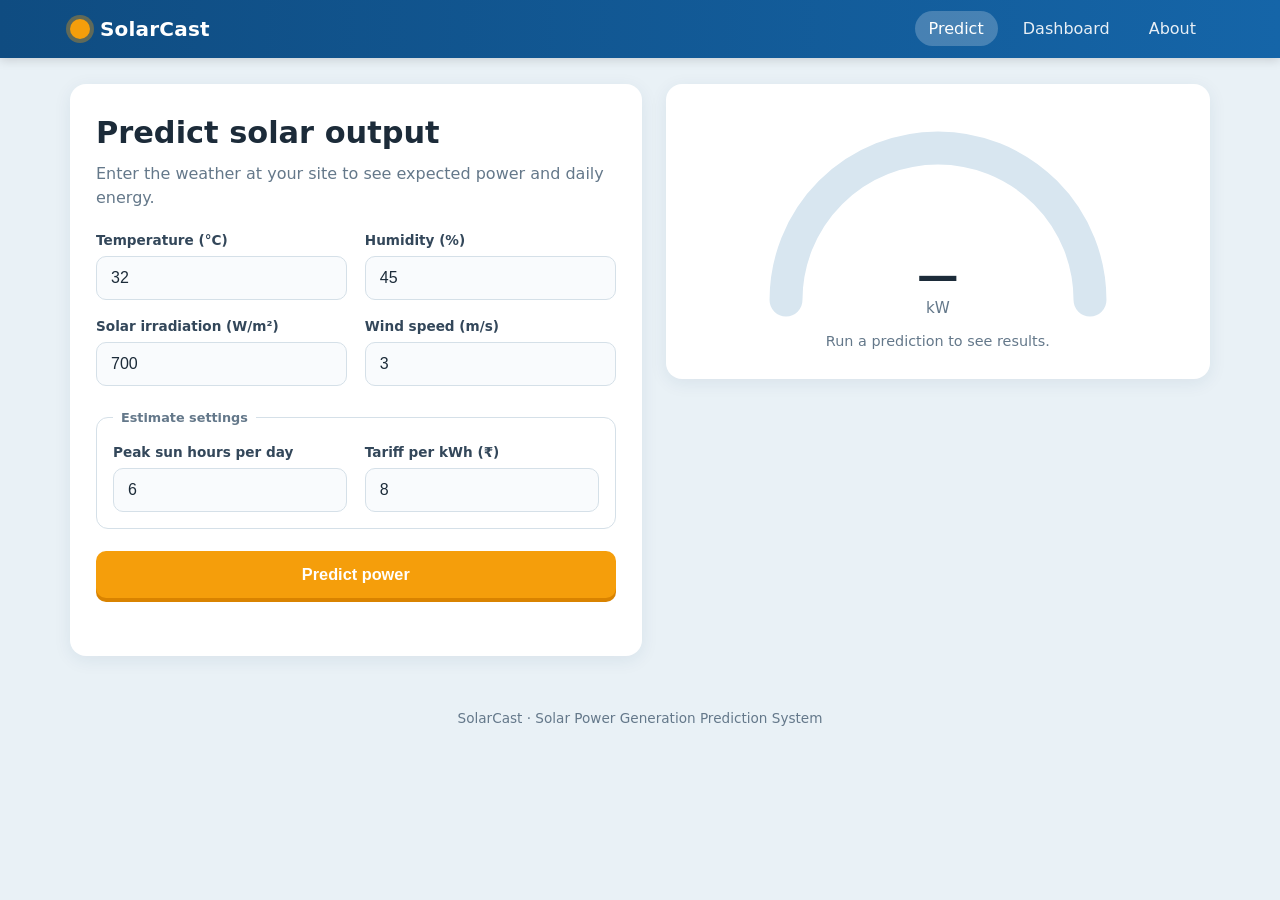
<file: index.html>
<!DOCTYPE html>
<html lang="en">
<head>
<meta charset="UTF-8">
<meta name="viewport" content="width=device-width, initial-scale=1">
<title>Predict · SolarCast</title>
<link rel="stylesheet" href="style.css">
</head>
<body data-page="predict">
<header class="topbar"><div class="in">
  <a class="logo" href="index.html"><span class="sun"></span>SolarCast</a>
  <nav>
    <a href="index.html" class="active">Predict</a>
    <a href="dashboard.html" >Dashboard</a>
    <a href="about.html" >About</a>
  </nav>
</div></header>
<main class="wrap grid2">

  <section class="card">
    <h1>Predict solar output</h1>
    <p class="sub">Enter the weather at your site to see expected power and daily energy.</p>

    <div class="fields">
      <div><label for="temperature">Temperature (°C)</label><input id="temperature" type="number" step="0.1" value="32"></div>
      <div><label for="humidity">Humidity (%)</label><input id="humidity" type="number" step="0.1" value="45"></div>
      <div><label for="irradiation">Solar irradiation (W/m²)</label><input id="irradiation" type="number" step="1" value="700"></div>
      <div><label for="wind_speed">Wind speed (m/s)</label><input id="wind_speed" type="number" step="0.1" value="3"></div>

      <fieldset>
        <legend>Estimate settings</legend>
        <div class="fields">
          <div><label for="sun_hours">Peak sun hours per day</label><input id="sun_hours" type="number" step="0.5" value="6"></div>
          <div><label for="tariff">Tariff per kWh (₹)</label><input id="tariff" type="number" step="0.1" value="8"></div>
        </div>
      </fieldset>
    </div>

    <button class="btn primary" id="predictBtn">Predict power</button>
    <div class="error" id="error"></div>
  </section>

  <section class="card result">
    <div class="gauge">
      <svg viewBox="0 0 300 170">
        <path class="track" d="M 30 150 A 120 120 0 0 1 270 150" fill="none" stroke-width="26" stroke-linecap="round"/>
        <path id="gaugeFill" class="fill" d="M 30 150 A 120 120 0 0 1 270 150" fill="none" stroke-width="26" stroke-linecap="round"/>
      </svg>
      <div class="center"><div class="big" id="powerVal">—</div><div class="unit" id="powerUnit">kW</div></div>
    </div>
    <p class="hint" id="hint">Run a prediction to see results.</p>

    <div id="details" hidden>
      <div class="kpis">
        <div class="kpi"><span>Daily energy</span><b id="energy">—</b></div>
        <div class="kpi"><span>Panel efficiency</span><b id="eff">—</b></div>
        <div class="kpi"><span>Bill savings / day</span><b id="savings">—</b></div>
        <div class="kpi"><span>CO₂ avoided / day</span><b id="co2">—</b></div>
      </div>
      <div class="alerts" id="alerts"></div>
      <div class="info">
        <p><b>Best time to generate:</b> <span id="best"></span></p>
        <p><b>Performance:</b> <span id="perf"></span></p>
        <p><b>Recommendation:</b> <span id="rec"></span></p>
      </div>
      <div class="chart-box">
        <h2>Expected power through the day</h2>
        <canvas id="hourChart" height="200"></canvas>
      </div>
    </div>
  </section>

</main>
<footer>SolarCast · Solar Power Generation Prediction System</footer>
<script src="script.js"></script>
</body>
</html>
</file>
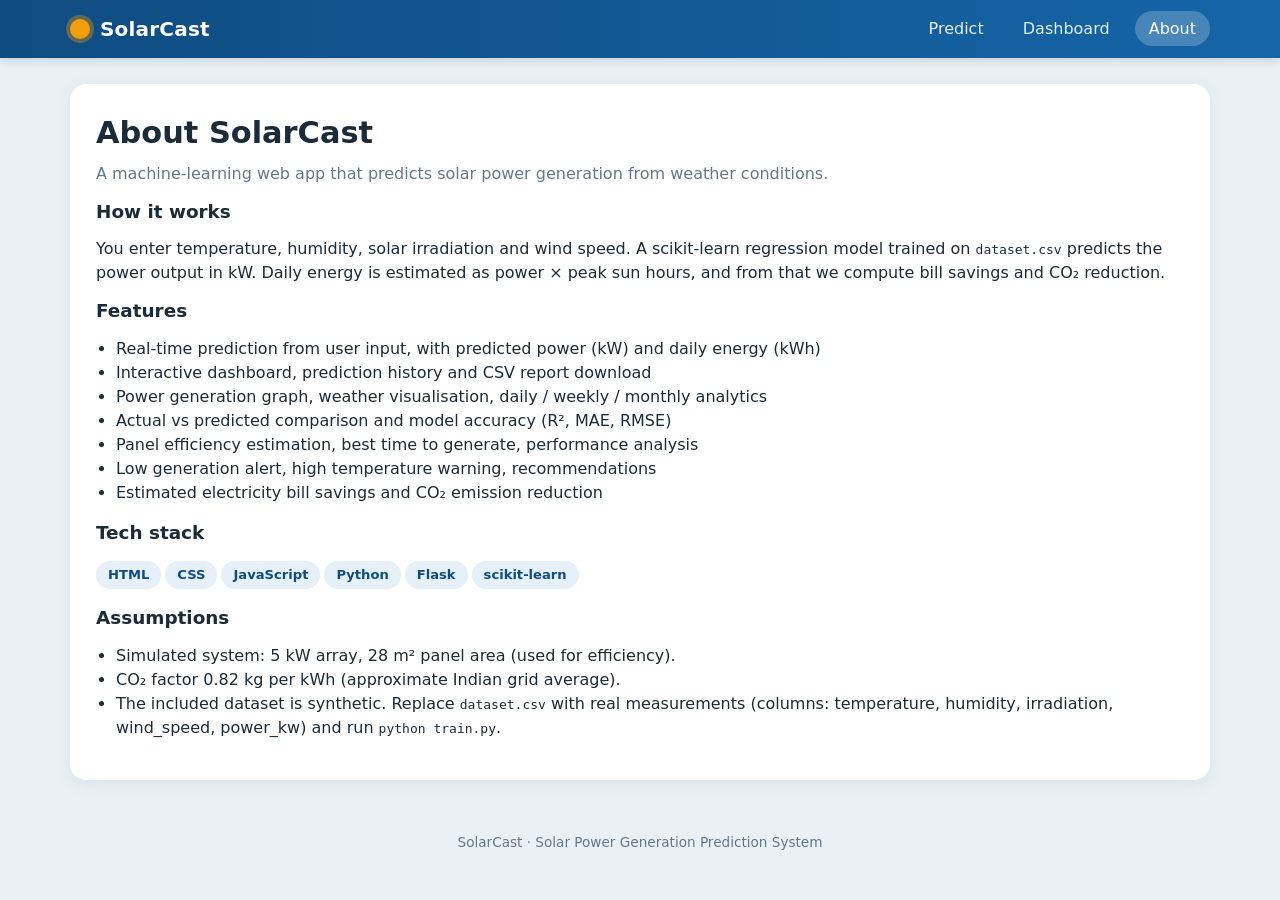
<file: about.html>
<!DOCTYPE html>
<html lang="en">
<head>
<meta charset="UTF-8">
<meta name="viewport" content="width=device-width, initial-scale=1">
<title>About · SolarCast</title>
<link rel="stylesheet" href="style.css">
</head>
<body data-page="about">
<header class="topbar"><div class="in">
  <a class="logo" href="index.html"><span class="sun"></span>SolarCast</a>
  <nav>
    <a href="index.html" >Predict</a>
    <a href="dashboard.html" >Dashboard</a>
    <a href="about.html" class="active">About</a>
  </nav>
</div></header>
<main class="wrap">
  <section class="card about">
    <h1>About SolarCast</h1>
    <p class="sub">A machine-learning web app that predicts solar power generation from weather conditions.</p>

    <h2>How it works</h2>
    <p>You enter temperature, humidity, solar irradiation and wind speed. A scikit-learn regression model trained on <code>dataset.csv</code> predicts the power output in kW. Daily energy is estimated as power × peak sun hours, and from that we compute bill savings and CO₂ reduction.</p>

    <h2>Features</h2>
    <ul>
      <li>Real-time prediction from user input, with predicted power (kW) and daily energy (kWh)</li>
      <li>Interactive dashboard, prediction history and CSV report download</li>
      <li>Power generation graph, weather visualisation, daily / weekly / monthly analytics</li>
      <li>Actual vs predicted comparison and model accuracy (R², MAE, RMSE)</li>
      <li>Panel efficiency estimation, best time to generate, performance analysis</li>
      <li>Low generation alert, high temperature warning, recommendations</li>
      <li>Estimated electricity bill savings and CO₂ emission reduction</li>
    </ul>

    <h2>Tech stack</h2>
    <p><span class="tag">HTML</span><span class="tag">CSS</span><span class="tag">JavaScript</span><span class="tag">Python</span><span class="tag">Flask</span><span class="tag">scikit-learn</span></p>

    <h2>Assumptions</h2>
    <ul>
      <li>Simulated system: 5 kW array, 28 m² panel area (used for efficiency).</li>
      <li>CO₂ factor 0.82 kg per kWh (approximate Indian grid average).</li>
      <li>The included dataset is synthetic. Replace <code>dataset.csv</code> with real measurements (columns: temperature, humidity, irradiation, wind_speed, power_kw) and run <code>python train.py</code>.</li>
    </ul>
  </section>
</main>
<footer>SolarCast · Solar Power Generation Prediction System</footer>
<script src="script.js"></script>
</body>
</html>
</file>
<file: style.css>
:root{
  --blue:#1565a8; --blue-dark:#0f4c81; --orange:#f59e0b; --orange-dark:#d98300;
  --bg:#e9f1f6; --card:#ffffff; --text:#1c2b39; --muted:#64788a; --line:#d5e0e8;
  --ok:#1f9d55; --warn:#d98300; --danger:#d64545; --radius:16px;
}
*{box-sizing:border-box;margin:0;padding:0}
body{font-family:"Segoe UI",system-ui,-apple-system,Roboto,Arial,sans-serif;background:var(--bg);color:var(--text);line-height:1.5}
a{color:inherit;text-decoration:none}

/* header */
.topbar{background:linear-gradient(90deg,var(--blue-dark),var(--blue));color:#fff;position:sticky;top:0;z-index:10;box-shadow:0 2px 10px rgba(0,0,0,.15)}
.topbar .in{max-width:1180px;margin:auto;display:flex;align-items:center;justify-content:space-between;padding:14px 20px}
.logo{display:flex;align-items:center;gap:10px;font-weight:700;font-size:1.25rem;letter-spacing:.2px}
.sun{width:20px;height:20px;border-radius:50%;background:var(--orange);box-shadow:0 0 0 4px rgba(245,158,11,.35)}
nav a{margin-left:6px;padding:8px 14px;border-radius:999px;font-weight:500;opacity:.9}
nav a:hover{background:rgba(255,255,255,.15)}
nav a.active{background:rgba(255,255,255,.22);opacity:1}

.wrap{max-width:1180px;margin:26px auto;padding:0 20px}
.grid2{display:grid;grid-template-columns:1.05fr 1fr;gap:24px;align-items:start}
.card{background:var(--card);border-radius:var(--radius);padding:26px;box-shadow:0 4px 18px rgba(20,60,100,.08)}
h1{font-size:1.9rem;margin-bottom:6px}
h2{font-size:1.15rem;margin-bottom:12px}
.sub{color:var(--muted);margin-bottom:20px}

/* form */
.fields{display:grid;grid-template-columns:1fr 1fr;gap:16px 18px}
label{display:block;font-size:.85rem;font-weight:600;color:#33475a;margin-bottom:6px}
input,select{width:100%;padding:12px 14px;border:1.5px solid var(--line);border-radius:10px;font-size:1rem;background:#f9fbfd;color:var(--text);transition:.15s}
input:focus{outline:none;border-color:var(--orange);box-shadow:0 0 0 3px rgba(245,158,11,.2);background:#fff}
fieldset{grid-column:1/-1;border:1.5px solid var(--line);border-radius:12px;padding:6px 16px 16px;margin-top:6px}
legend{padding:0 8px;font-size:.8rem;color:var(--muted);font-weight:600}
fieldset .fields{margin-top:8px}
.btn{display:inline-block;border:0;cursor:pointer;font-weight:700;font-size:1.02rem;border-radius:10px;padding:14px 20px;transition:.15s}
.btn.primary{width:100%;margin-top:22px;background:var(--orange);color:#fff;box-shadow:0 4px 0 var(--orange-dark)}
.btn.primary:hover{filter:brightness(1.05)}
.btn.primary:active{transform:translateY(2px);box-shadow:0 2px 0 var(--orange-dark)}
.btn.primary:disabled{opacity:.65;cursor:wait}
.btn.ghost{background:#eef4f8;color:var(--blue-dark);padding:10px 16px;font-size:.9rem}
.btn.ghost:hover{background:#dfeaf2}
.btn.danger{background:#fdecec;color:var(--danger);padding:10px 16px;font-size:.9rem}
.error{margin-top:14px;color:var(--danger);font-size:.92rem;min-height:1.2em}

/* gauge */
.result{text-align:center}
.gauge{position:relative;width:100%;max-width:380px;margin:0 auto}
.gauge svg{width:100%;display:block}
.gauge .track{stroke:#d8e6f0}
.gauge .fill{stroke:var(--orange);transition:stroke-dashoffset .9s ease}
.gauge .center{position:absolute;left:0;right:0;bottom:6px}
.gauge .big{font-size:2.6rem;font-weight:800;line-height:1}
.gauge .unit{color:var(--muted);font-size:.95rem}
.hint{color:var(--muted);font-size:.9rem;margin-top:6px}
.kpis{display:grid;grid-template-columns:1fr 1fr;gap:12px;margin-top:20px;text-align:left}
.kpi{background:#f3f8fb;border-radius:12px;padding:12px 14px}
.kpi span{display:block;font-size:.76rem;color:var(--muted);font-weight:600;text-transform:uppercase;letter-spacing:.4px}
.kpi b{font-size:1.25rem}
.alerts{margin-top:16px;text-align:left;display:grid;gap:8px}
.alert{padding:10px 14px;border-radius:10px;font-size:.9rem;border-left:4px solid}
.alert.ok{background:#e8f7ee;border-color:var(--ok)}
.alert.warn{background:#fff4e0;border-color:var(--warn)}
.alert.danger{background:#fdecec;border-color:var(--danger)}
.info{margin-top:14px;text-align:left;font-size:.92rem;background:#f3f8fb;border-radius:12px;padding:12px 14px}
.info p+p{margin-top:6px}
canvas{width:100%;display:block}
.chart-box{margin-top:18px;text-align:left}

/* dashboard */
.stats{display:grid;grid-template-columns:repeat(4,1fr);gap:18px;margin-bottom:24px}
.stat{background:var(--card);border-radius:var(--radius);padding:20px;box-shadow:0 4px 18px rgba(20,60,100,.08);border-top:4px solid var(--orange)}
.stat span{font-size:.78rem;color:var(--muted);font-weight:600;text-transform:uppercase}
.stat b{display:block;font-size:1.7rem;margin-top:4px}
.stat small{color:var(--muted)}
.row{display:grid;grid-template-columns:1fr 1fr;gap:24px;margin-bottom:24px}
.toolbar{display:flex;flex-wrap:wrap;gap:10px;margin-bottom:22px}
.tabs{display:flex;gap:6px;margin-bottom:12px}
.tab{padding:6px 14px;border-radius:999px;background:#eef4f8;border:0;cursor:pointer;font-weight:600;color:var(--blue-dark)}
.tab.on{background:var(--blue);color:#fff}
table{width:100%;border-collapse:collapse;font-size:.9rem}
th,td{padding:10px 8px;text-align:left;border-bottom:1px solid var(--line);white-space:nowrap}
th{color:var(--muted);font-size:.76rem;text-transform:uppercase}
.scroll{overflow-x:auto;max-height:380px;overflow-y:auto}
.metric-list{display:grid;grid-template-columns:repeat(3,1fr);gap:12px}
.legend{display:flex;gap:16px;font-size:.8rem;color:var(--muted);margin-top:6px}
.legend i{display:inline-block;width:10px;height:10px;border-radius:50%;margin-right:5px}
.empty{color:var(--muted);padding:18px 0;text-align:center}

/* about */
.about p{margin-bottom:12px}
.about ul{margin:0 0 14px 20px}
.tag{display:inline-block;background:#e6f0f8;color:var(--blue-dark);padding:4px 12px;border-radius:999px;font-size:.82rem;font-weight:600;margin:3px 4px 3px 0}
footer{text-align:center;color:var(--muted);padding:26px;font-size:.85rem}

@media(max-width:900px){
  .grid2,.row{grid-template-columns:1fr}
  .stats{grid-template-columns:1fr 1fr}
  .metric-list{grid-template-columns:1fr}
}
@media(max-width:520px){
  .fields,.stats{grid-template-columns:1fr}
  nav a{padding:6px 10px;margin-left:0}
  .topbar .in{flex-direction:column;gap:8px}
}
</file>
